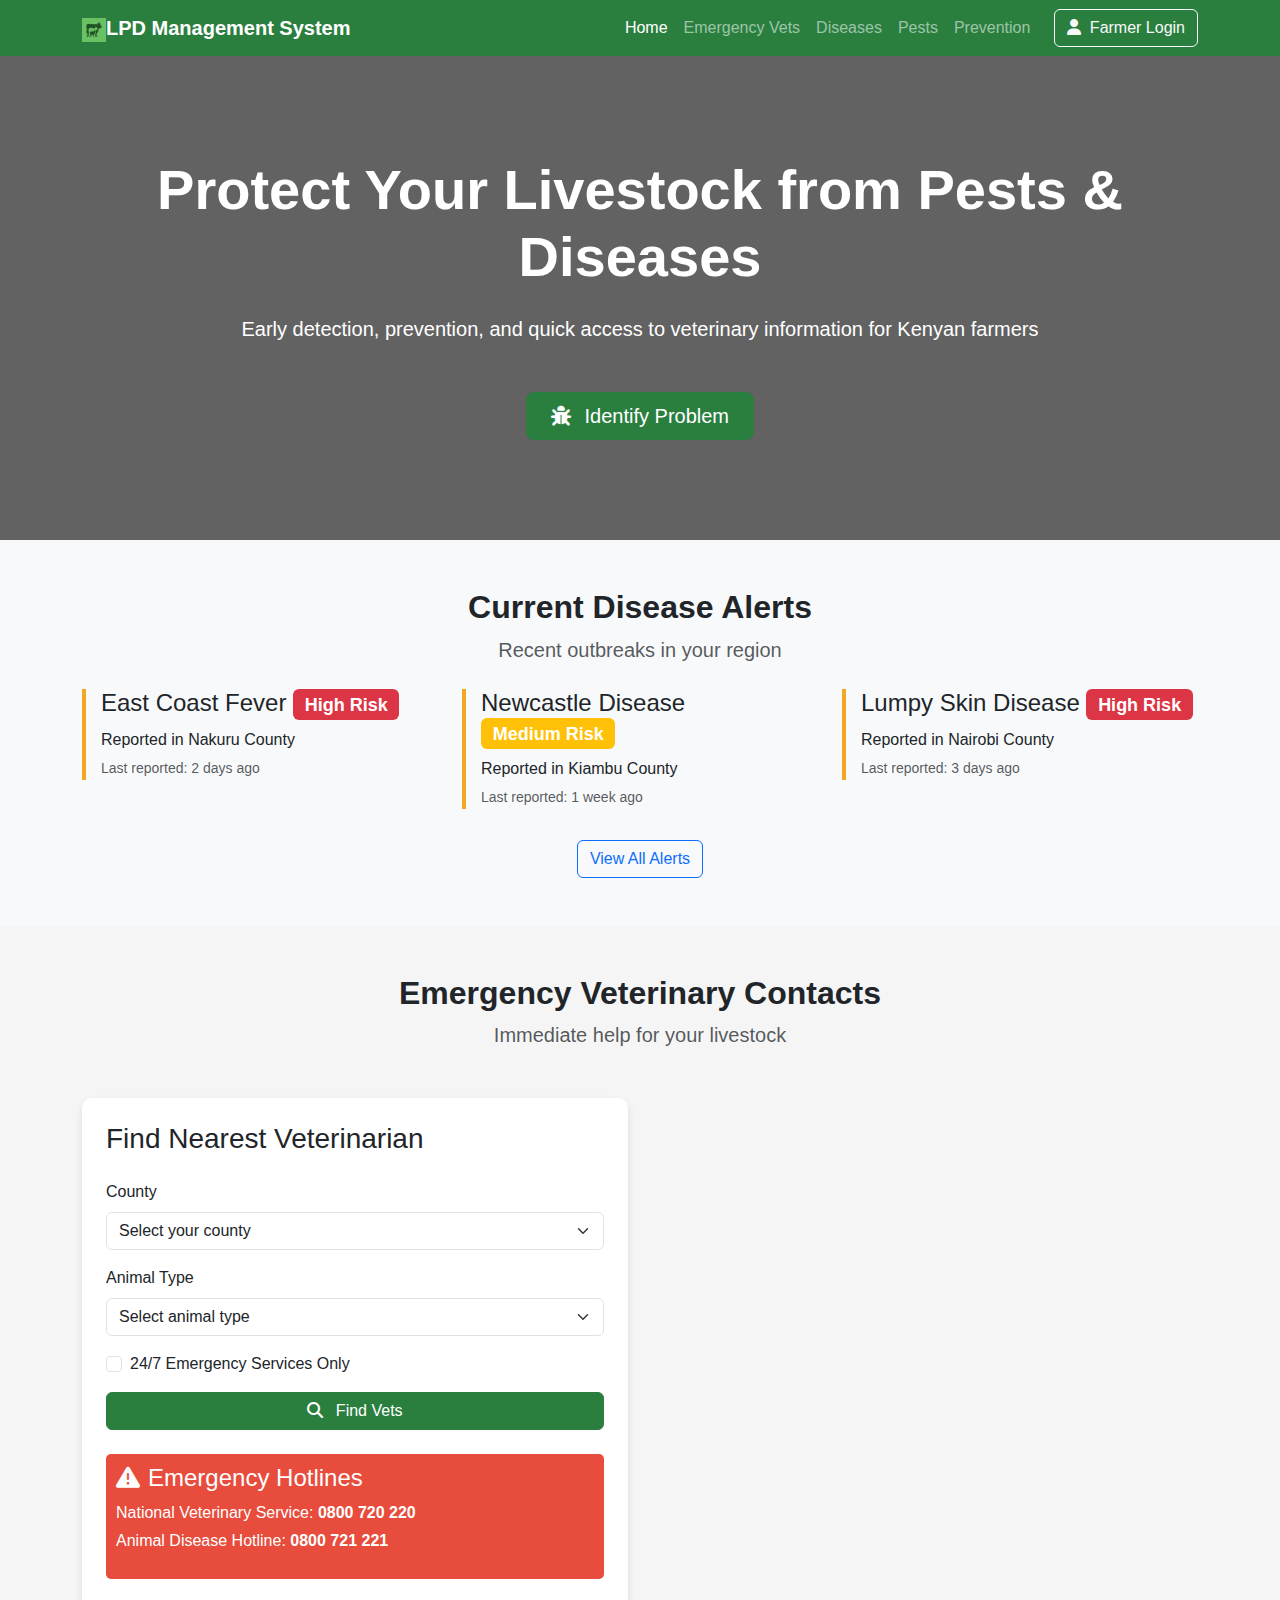
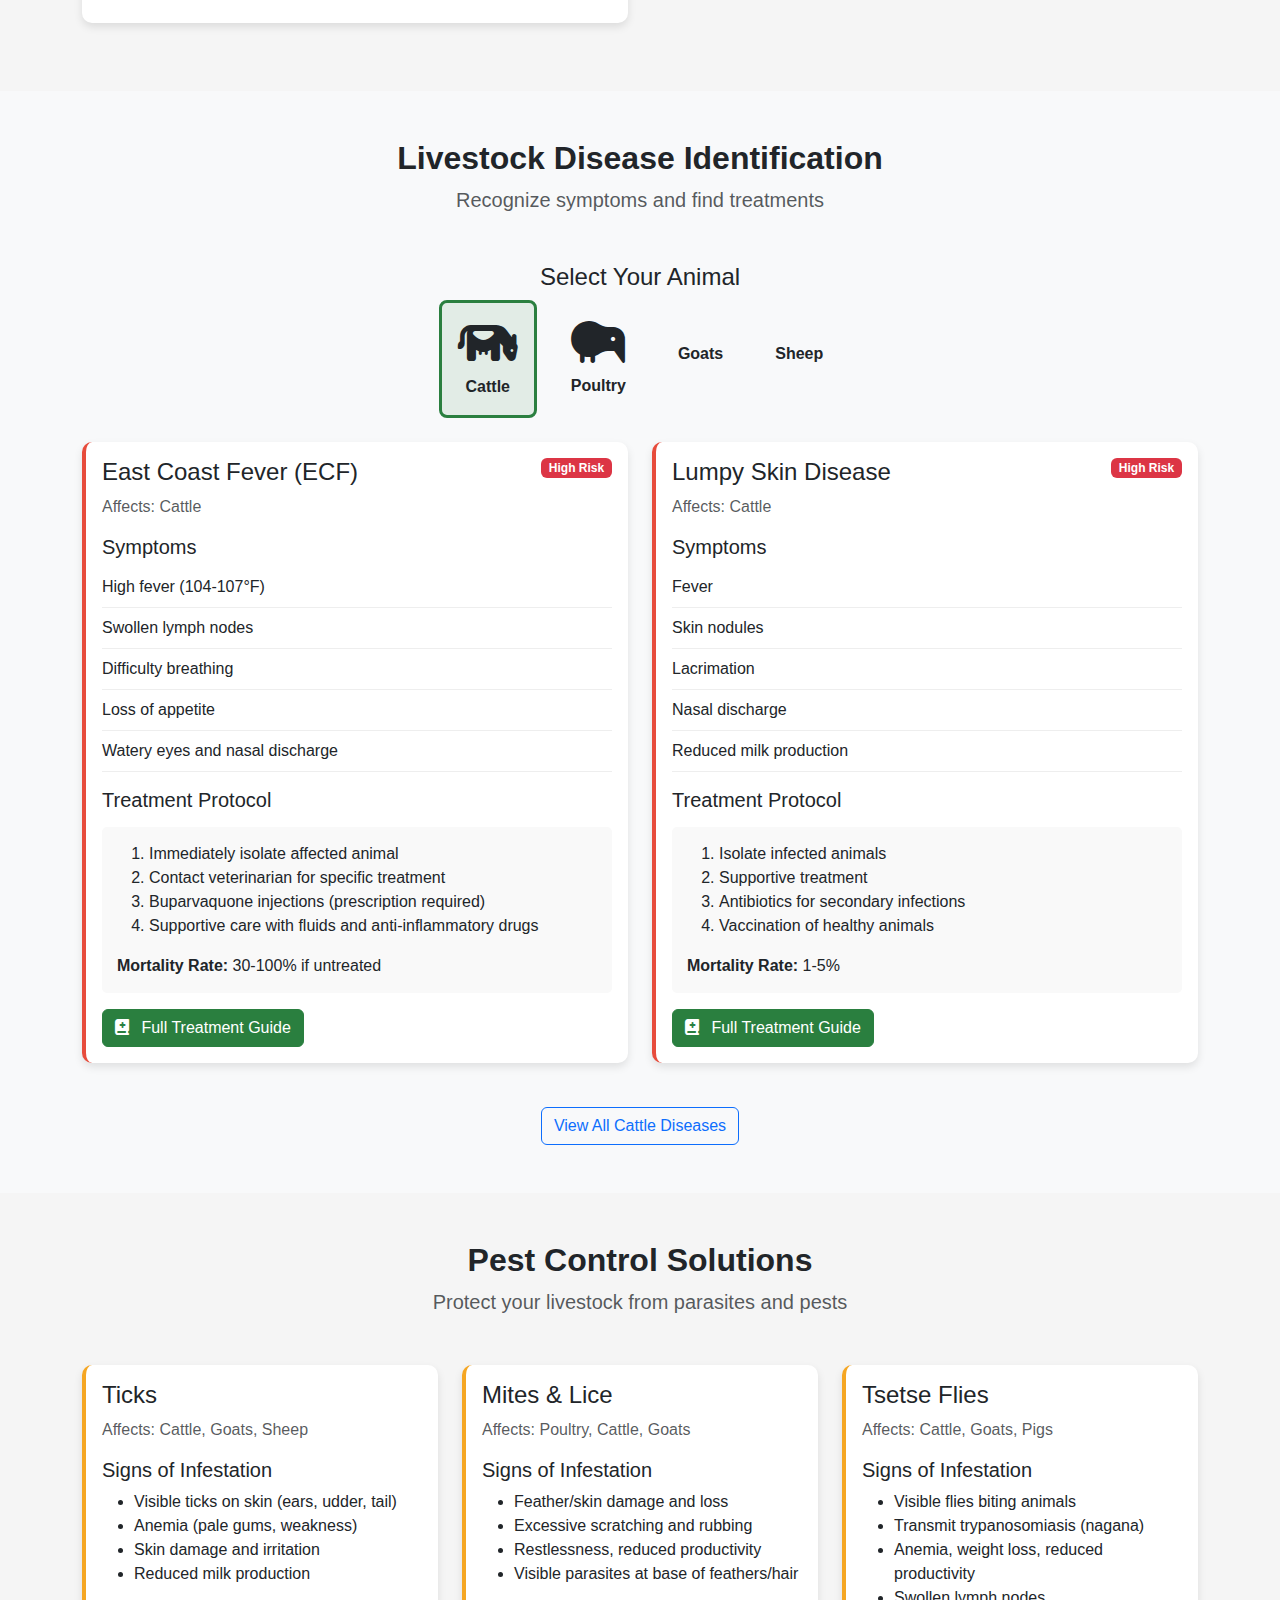
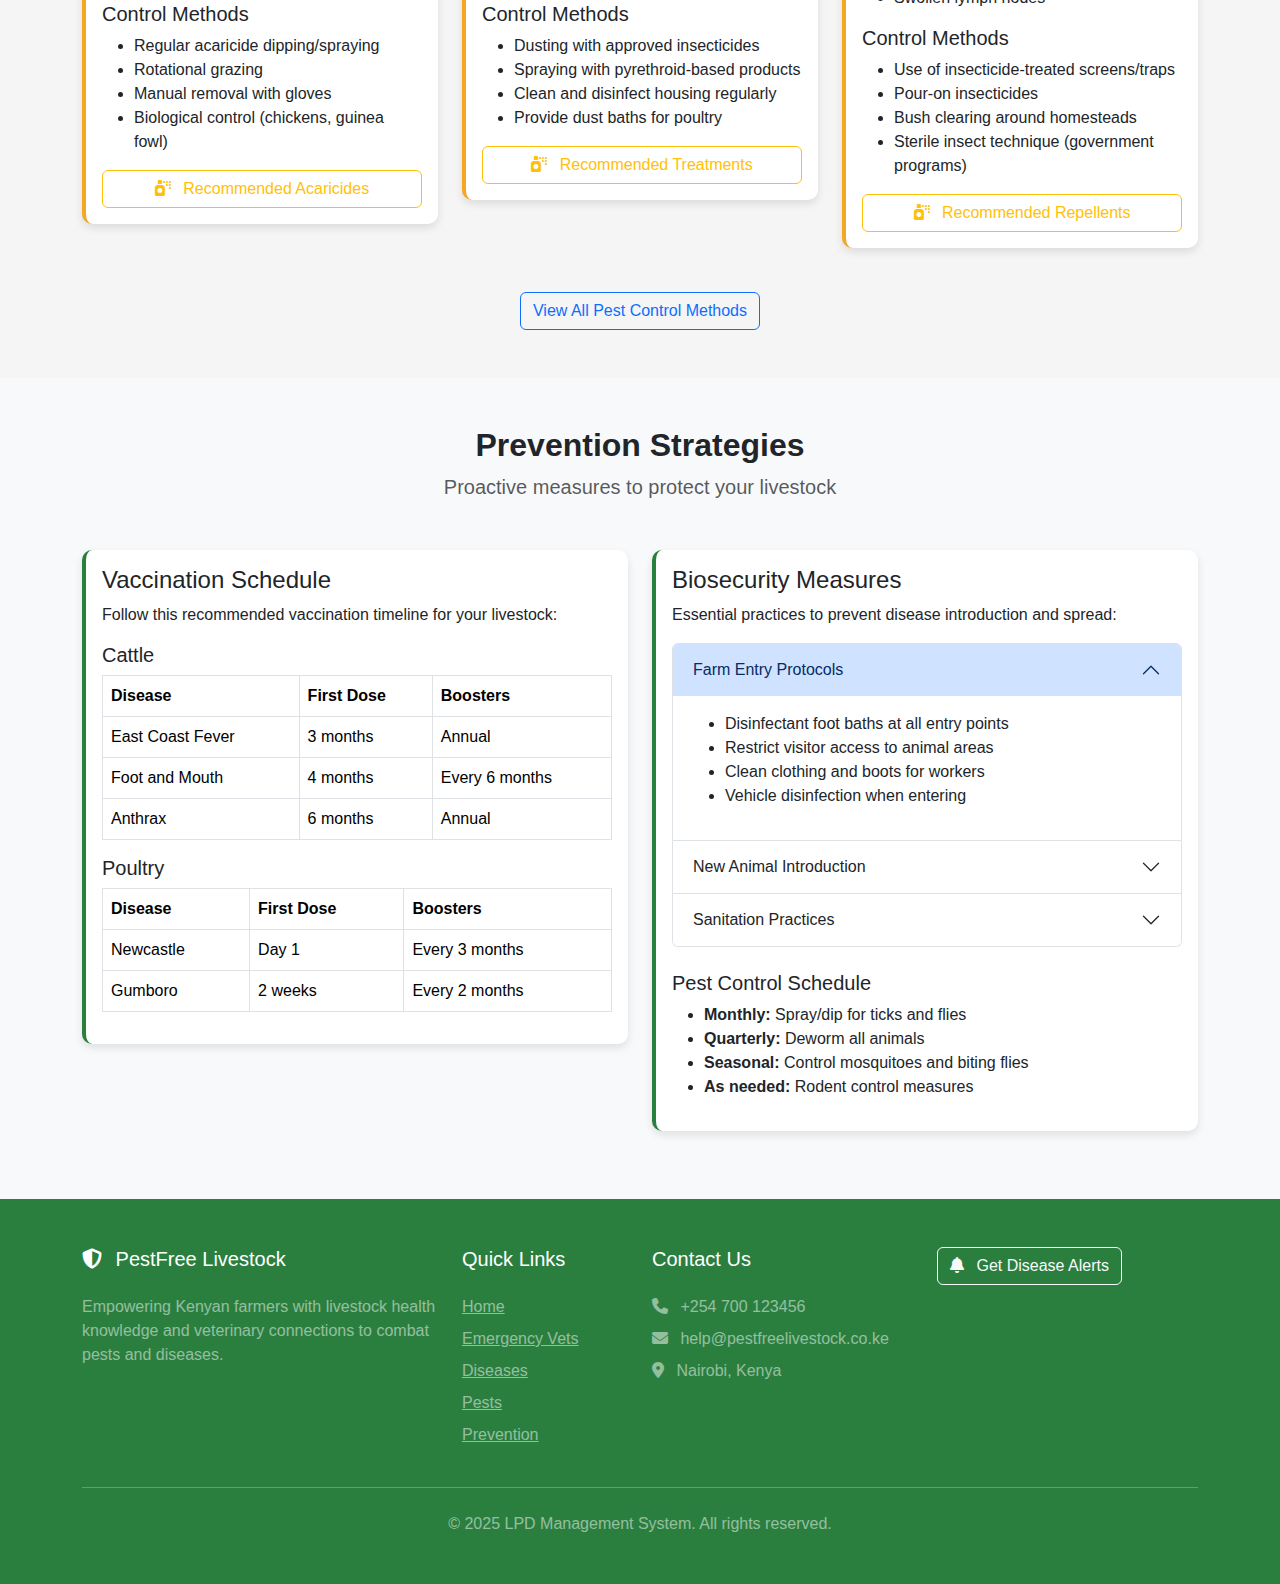
<file: lpd 2.html>
<!DOCTYPE html>
<html lang="en">
<head>
    <meta charset="UTF-8">
    <meta name="viewport" content="width=device-width, initial-scale=1.0">
    <title>PestFree Livestock - Disease & Pest Management for Farmers</title>
    <!-- Bootstrap CSS -->
    <link href="https://cdn.jsdelivr.net/npm/bootstrap@5.3.0/dist/css/bootstrap.min.css" rel="stylesheet">
    <!-- Font Awesome -->
    <link rel="stylesheet" href="https://cdnjs.cloudflare.com/ajax/libs/font-awesome/6.4.0/css/all.min.css">
    <style>
        :root {
            --primary-color: #2a7f3f; /* Farm green */
            --secondary-color: #f8f9fa;
            --accent-color: #f5a623; /* Warning orange */
            --danger-color: #e74c3c; /* Alert red */
        }
        
        body {
            font-family: 'Segoe UI', Tahoma, Geneva, Verdana, sans-serif;
            background-color: #f5f5f5;
        }
        
        .navbar {
            background-color: var(--primary-color);
        }
        
        .navbar-brand {
            font-weight: 700;
        }
        
        .hero-section {
            background: linear-gradient(rgba(0, 0, 0, 0.6), rgba(0, 0, 0, 0.6)), url('https://images.unsplash.com/photo-1500595046743-cd271d694d30?ixlib=rb-1.2.1&auto=format&fit=crop&w=1350&q=80');
            background-size: cover;
            background-position: center;
            color: white;
            padding: 100px 0;
            text-align: center;
        }
        
        .feature-icon {
            font-size: 2.5rem;
            color: var(--primary-color);
            margin-bottom: 1rem;
        }
        
        .card {
            transition: transform 0.3s;
            border: none;
            border-radius: 10px;
            box-shadow: 0 4px 8px rgba(0, 0, 0, 0.1);
            margin-bottom: 20px;
        }
        
        .card:hover {
            transform: translateY(-5px);
        }
        
        .btn-primary {
            background-color: var(--primary-color);
            border-color: var(--primary-color);
        }
        
        .btn-primary:hover {
            background-color: #247a3d;
            border-color: #247a3d;
        }
        
        .btn-warning {
            background-color: var(--accent-color);
            border-color: var(--accent-color);
        }
        
        .animal-selector {
            cursor: pointer;
            transition: all 0.3s;
            border: 2px solid transparent;
        }
        
        .animal-selector:hover {
            transform: scale(1.05);
        }
        
        .animal-selector.active {
            border: 3px solid var(--primary-color);
            background-color: rgba(42, 127, 63, 0.1);
        }
        
        footer {
            background-color: var(--primary-color);
            color: white;
        }
        
        .map-container {
            height: 300px;
            border-radius: 10px;
            overflow: hidden;
        }
        
        #veterinarianMap {
            height: 100%;
            width: 100%;
        }
        
        .disease-card {
            border-left: 4px solid var(--danger-color);
        }
        
        .prevention-card {
            border-left: 4px solid var(--primary-color);
        }
        
        .pest-card {
            border-left: 4px solid var(--accent-color);
        }
        
        .emergency-banner {
            background-color: var(--danger-color);
            color: white;
            padding: 10px;
            border-radius: 5px;
            margin-bottom: 20px;
        }
        
        .symptom-item {
            padding: 8px 0;
            border-bottom: 1px solid #eee;
        }
        
        .treatment-protocol {
            background-color: #f9f9f9;
            padding: 15px;
            border-radius: 5px;
            margin-top: 15px;
        }
        
        .risk-high {
            color: var(--danger-color);
            font-weight: bold;
        }
        
        .risk-medium {
            color: var(--accent-color);
            font-weight: bold;
        }
        
        .risk-low {
            color: var(--primary-color);
            font-weight: bold;
        }
        
        .alert-item {
            border-left: 4px solid var(--accent-color);
            padding-left: 15px;
            margin-bottom: 15px;
        }
    </style>
</head>
<body>
    <!-- Navigation -->
    <nav class="navbar navbar-expand-lg navbar-dark sticky-top">
        <div class="container">
            <a class="navbar-brand" href="#">
                <img src="logo.png" alt="API Icon" width="24" height="24" >LPD Management System
            </a>
            <button class="navbar-toggler" type="button" data-bs-toggle="collapse" data-bs-target="#navbarNav">
                <span class="navbar-toggler-icon"></span>
            </button>
            <div class="collapse navbar-collapse" id="navbarNav">
                <ul class="navbar-nav ms-auto">
                    <li class="nav-item">
                        <a class="nav-link active" href="#">Home</a>
                    </li>
                    <li class="nav-item">
                        <a class="nav-link" href="#vets">Emergency Vets</a>
                    </li>
                    <li class="nav-item">
                        <a class="nav-link" href="#diseases">Diseases</a>
                    </li>
                    <li class="nav-item">
                        <a class="nav-link" href="#pests">Pests</a>
                    </li>
                    <li class="nav-item">
                        <a class="nav-link" href="#prevention">Prevention</a>
                    </li>
                </ul>
                <button class="btn btn-outline-light ms-lg-3" data-bs-toggle="modal" data-bs-target="#loginModal">
                    <i class="fas fa-user me-1"></i> Farmer Login
                </button>
            </div>
        </div>
    </nav>

    <!-- Hero Section -->
    <section class="hero-section">
        <div class="container">
            <h1 class="display-4 fw-bold mb-4">Protect Your Livestock from Pests & Diseases</h1>
            <p class="lead mb-5">Early detection, prevention, and quick access to veterinary information for Kenyan farmers</p>
            <div class="d-flex justify-content-center gap-3">
                <a href="#diseases" class="btn btn-primary btn-lg px-4">
                    <i class="fas fa-bug me-2"></i> Identify Problem
                </a>
          
            </div>
        </div>
    </section>

    <!-- Disease Alerts Section -->
    <section class="py-5 bg-light">
        <div class="container">
            <div class="text-center mb-4">
                <h2 class="fw-bold">Current Disease Alerts</h2>
                <p class="lead text-muted">Recent outbreaks in your region</p>
            </div>
            <div class="row g-4">
                <div class="col-md-4">
                    <div class="alert-item">
                        <h4>East Coast Fever <span class="badge bg-danger">High Risk</span></h4>
                        <p class="mb-1">Reported in Nakuru County</p>
                        <small class="text-muted">Last reported: 2 days ago</small>
                    </div>
                </div>
                <div class="col-md-4">
                    <div class="alert-item">
                        <h4>Newcastle Disease <span class="badge bg-warning">Medium Risk</span></h4>
                        <p class="mb-1">Reported in Kiambu County</p>
                        <small class="text-muted">Last reported: 1 week ago</small>
                    </div>
                </div>
                <div class="col-md-4">
                    <div class="alert-item">
                        <h4>Lumpy Skin Disease <span class="badge bg-danger">High Risk</span></h4>
                        <p class="mb-1">Reported in Nairobi County</p>
                        <small class="text-muted">Last reported: 3 days ago</small>
                    </div>
                </div>
            </div>
            <div class="text-center mt-3">
                <a href="#" class="btn btn-outline-primary">View All Alerts</a>
            </div>
        </div>
    </section>

    <!-- Find Veterinarian Section -->
    <section id="vets" class="py-5">
        <div class="container">
            <div class="text-center mb-5">
                <h2 class="fw-bold">Emergency Veterinary Contacts</h2>
                <p class="lead text-muted">Immediate help for your livestock</p>
            </div>
            <div class="row g-4">
                <div class="col-lg-6">
                    <div class="card p-4">
                        <h3 class="mb-4">Find Nearest Veterinarian</h3>
                        <form id="vetSearchForm">
                            <div class="mb-3">
                                <label for="county" class="form-label">County</label>
                                <select class="form-select" id="county" required>
                                    <option value="" selected disabled>Select your county</option>
                                    <option value="nairobi">Nairobi</option>
                                    <option value="kiambu">Kiambu</option>
                                    <option value="nakuru">Nakuru</option>
                                    <option value="kisumu">Kisumu</option>
                                    <option value="mombasa">Mombasa</option>
                                    <option value="meru">Meru</option>
                                    <option value="kakamega">Kakamega</option>
                                </select>
                            </div>
                            <div class="mb-3">
                                <label for="animalType" class="form-label">Animal Type</label>
                                <select class="form-select" id="animalType" required>
                                    <option value="" selected disabled>Select animal type</option>
                                    <option value="cattle">Cattle</option>
                                    <option value="poultry">Poultry</option>
                                    <option value="goats">Goats</option>
                                    <option value="sheep">Sheep</option>
                                    <option value="pigs">Pigs</option>
                                </select>
                            </div>
                            <div class="mb-3 form-check">
                                <input type="checkbox" class="form-check-input" id="emergencyOnly">
                                <label class="form-check-label" for="emergencyOnly">24/7 Emergency Services Only</label>
                            </div>
                            <button type="submit" class="btn btn-primary w-100">
                                <i class="fas fa-search me-2"></i> Find Vets
                            </button>
                        </form>
                        
                        <div class="emergency-banner mt-4">
                            <h4><i class="fas fa-exclamation-triangle me-2"></i>Emergency Hotlines</h4>
                            <p class="mb-1">National Veterinary Service: <strong>0800 720 220</strong></p>
                            <p>Animal Disease Hotline: <strong>0800 721 221</strong></p>
                        </div>
                    </div>
                </div>
               
                </div>
            </div>
    </section>

    <!-- Disease Identification Section -->
    <section id="diseases" class="py-5 bg-light">
        <div class="container">
            <div class="text-center mb-5">
                <h2 class="fw-bold">Livestock Disease Identification</h2>
                <p class="lead text-muted">Recognize symptoms and find treatments</p>
            </div>
            
            <div class="text-center mb-4">
                <h4>Select Your Animal</h4>
                <div class="d-flex flex-wrap justify-content-center gap-3">
                    <div class="animal-selector p-3 rounded-3 text-center" data-animal="cattle">
                        <i class="fas fa-cow fa-3x mb-2"></i>
                        <p class="mb-0 fw-bold">Cattle</p>
                    </div>
                    <div class="animal-selector p-3 rounded-3 text-center" data-animal="poultry">
                        <i class="fas fa-kiwi-bird fa-3x mb-2"></i>
                        <p class="mb-0 fw-bold">Poultry</p>
                    </div>
                    <div class="animal-selector p-3 rounded-3 text-center" data-animal="goats">
                        <i class="fas fa-goat fa-3x mb-2"></i>
                        <p class="mb-0 fw-bold">Goats</p>
                    </div>
                    <div class="animal-selector p-3 rounded-3 text-center" data-animal="sheep">
                        <i class="fas fa-sheep fa-3x mb-2"></i>
                        <p class="mb-0 fw-bold">Sheep</p>
                    </div>
                </div>
            </div>
            
            <div class="row g-4">
                <div class="col-md-6">
                    <div class="card disease-card">
                        <div class="card-body">
                            <div class="d-flex justify-content-between align-items-start">
                                <h4>East Coast Fever (ECF)</h4>
                                <span class="badge bg-danger">High Risk</span>
                            </div>
                            <p class="text-muted">Affects: Cattle</p>
                            
                            <h5 class="mt-3">Symptoms</h5>
                            <div class="symptom-list">
                                <div class="symptom-item">High fever (104-107°F)</div>
                                <div class="symptom-item">Swollen lymph nodes</div>
                                <div class="symptom-item">Difficulty breathing</div>
                                <div class="symptom-item">Loss of appetite</div>
                                <div class="symptom-item">Watery eyes and nasal discharge</div>
                            </div>
                            
                            <h5 class="mt-3">Treatment Protocol</h5>
                            <div class="treatment-protocol">
                                <ol>
                                    <li>Immediately isolate affected animal</li>
                                    <li>Contact veterinarian for specific treatment</li>
                                    <li>Buparvaquone injections (prescription required)</li>
                                    <li>Supportive care with fluids and anti-inflammatory drugs</li>
                                </ol>
                                <p class="mb-0"><strong>Mortality Rate:</strong> 30-100% if untreated</p>
                            </div>
                            
                            <button class="btn btn-primary mt-3">
                                <i class="fas fa-book-medical me-2"></i> Full Treatment Guide
                            </button>
                        </div>
                    </div>
                </div>
                
                <div class="col-md-6">
                    <div class="card disease-card">
                        <div class="card-body">
                            <div class="d-flex justify-content-between align-items-start">
                                <h4>Newcastle Disease</h4>
                                <span class="badge bg-warning">Medium Risk</span>
                            </div>
                            <p class="text-muted">Affects: Poultry</p>
                            
                            <h5 class="mt-3">Symptoms</h5>
                            <div class="symptom-list">
                                <div class="symptom-item">Sneezing, coughing, nasal discharge</div>
                                <div class="symptom-item">Greenish, watery diarrhea</div>
                                <div class="symptom-item">Depression, loss of appetite</div>
                                <div class="symptom-item">Nervous signs (tremors, paralysis)</div>
                                <div class="symptom-item">Sudden death in severe cases</div>
                            </div>
                            
                            <h5 class="mt-3">Treatment Protocol</h5>
                            <div class="treatment-protocol">
                                <ol>
                                    <li>No specific treatment for virus</li>
                                    <li>Isolate and humanely cull infected birds</li>
                                    <li>Vaccinate healthy birds (I2 or Lasota vaccine)</li>
                                    <li>Disinfect housing and equipment thoroughly</li>
                                </ol>
                                <p class="mb-0"><strong>Mortality Rate:</strong> Up to 100% in unvaccinated flocks</p>
                            </div>
                            
                            <button class="btn btn-primary mt-3">
                                <i class="fas fa-book-medical me-2"></i> Full Treatment Guide
                            </button>
                        </div>
                    </div>
                </div>
            </div>
            
            <div class="text-center mt-4">
                <a href="#" class="btn btn-outline-primary">View All Cattle Diseases</a>
            </div>
        </div>
    </section>

    <!-- Pest Management Section -->
    <section id="pests" class="py-5">
        <div class="container">
            <div class="text-center mb-5">
                <h2 class="fw-bold">Pest Control Solutions</h2>
                <p class="lead text-muted">Protect your livestock from parasites and pests</p>
            </div>
            
            <div class="row g-4">
                <div class="col-md-4">
                    <div class="card pest-card">
                        <div class="card-body">
                            <h4>Ticks</h4>
                            <p class="text-muted">Affects: Cattle, Goats, Sheep</p>
                            
                            <h5 class="mt-3">Signs of Infestation</h5>
                            <ul>
                                <li>Visible ticks on skin (ears, udder, tail)</li>
                                <li>Anemia (pale gums, weakness)</li>
                                <li>Skin damage and irritation</li>
                                <li>Reduced milk production</li>
                            </ul>
                            
                            <h5 class="mt-3">Control Methods</h5>
                            <ul>
                                <li>Regular acaricide dipping/spraying</li>
                                <li>Rotational grazing</li>
                                <li>Manual removal with gloves</li>
                                <li>Biological control (chickens, guinea fowl)</li>
                            </ul>
                            
                            <div class="d-grid mt-3">
                                <button class="btn btn-outline-warning">
                                    <i class="fas fa-spray-can me-2"></i> Recommended Acaricides
                                </button>
                            </div>
                        </div>
                    </div>
                </div>
                
                <div class="col-md-4">
                    <div class="card pest-card">
                        <div class="card-body">
                            <h4>Mites & Lice</h4>
                            <p class="text-muted">Affects: Poultry, Cattle, Goats</p>
                            
                            <h5 class="mt-3">Signs of Infestation</h5>
                            <ul>
                                <li>Feather/skin damage and loss</li>
                                <li>Excessive scratching and rubbing</li>
                                <li>Restlessness, reduced productivity</li>
                                <li>Visible parasites at base of feathers/hair</li>
                            </ul>
                            
                            <h5 class="mt-3">Control Methods</h5>
                            <ul>
                                <li>Dusting with approved insecticides</li>
                                <li>Spraying with pyrethroid-based products</li>
                                <li>Clean and disinfect housing regularly</li>
                                <li>Provide dust baths for poultry</li>
                            </ul>
                            
                            <div class="d-grid mt-3">
                                <button class="btn btn-outline-warning">
                                    <i class="fas fa-spray-can me-2"></i> Recommended Treatments
                                </button>
                            </div>
                        </div>
                    </div>
                </div>
                
                <div class="col-md-4">
                    <div class="card pest-card">
                        <div class="card-body">
                            <h4>Tsetse Flies</h4>
                            <p class="text-muted">Affects: Cattle, Goats, Pigs</p>
                            
                            <h5 class="mt-3">Signs of Infestation</h5>
                            <ul>
                                <li>Visible flies biting animals</li>
                                <li>Transmit trypanosomiasis (nagana)</li>
                                <li>Anemia, weight loss, reduced productivity</li>
                                <li>Swollen lymph nodes</li>
                            </ul>
                            
                            <h5 class="mt-3">Control Methods</h5>
                            <ul>
                                <li>Use of insecticide-treated screens/traps</li>
                                <li>Pour-on insecticides</li>
                                <li>Bush clearing around homesteads</li>
                                <li>Sterile insect technique (government programs)</li>
                            </ul>
                            
                            <div class="d-grid mt-3">
                                <button class="btn btn-outline-warning">
                                    <i class="fas fa-spray-can me-2"></i> Recommended Repellents
                                </button>
                            </div>
                        </div>
                    </div>
                </div>
            </div>
            
            <div class="text-center mt-4">
                <a href="#" class="btn btn-outline-primary">View All Pest Control Methods</a>
            </div>
        </div>
    </section>

    <!-- Prevention Section -->
    <section id="prevention" class="py-5 bg-light">
        <div class="container">
            <div class="text-center mb-5">
                <h2 class="fw-bold">Prevention Strategies</h2>
                <p class="lead text-muted">Proactive measures to protect your livestock</p>
            </div>
            
            <div class="row g-4">
                <div class="col-md-6">
                    <div class="card prevention-card">
                        <div class="card-body">
                            <h4>Vaccination Schedule</h4>
                            <p>Follow this recommended vaccination timeline for your livestock:</p>
                            
                            <h5 class="mt-3">Cattle</h5>
                            <table class="table table-bordered">
                                <thead>
                                    <tr>
                                        <th>Disease</th>
                                        <th>First Dose</th>
                                        <th>Boosters</th>
                                    </tr>
                                </thead>
                                <tbody>
                                    <tr>
                                        <td>East Coast Fever</td>
                                        <td>3 months</td>
                                        <td>Annual</td>
                                    </tr>
                                    <tr>
                                        <td>Foot and Mouth</td>
                                        <td>4 months</td>
                                        <td>Every 6 months</td>
                                    </tr>
                                    <tr>
                                        <td>Anthrax</td>
                                        <td>6 months</td>
                                        <td>Annual</td>
                                    </tr>
                                </tbody>
                            </table>
                            
                            <h5 class="mt-3">Poultry</h5>
                            <table class="table table-bordered">
                                <thead>
                                    <tr>
                                        <th>Disease</th>
                                        <th>First Dose</th>
                                        <th>Boosters</th>
                                    </tr>
                                </thead>
                                <tbody>
                                    <tr>
                                        <td>Newcastle</td>
                                        <td>Day 1</td>
                                        <td>Every 3 months</td>
                                    </tr>
                                    <tr>
                                        <td>Gumboro</td>
                                        <td>2 weeks</td>
                                        <td>Every 2 months</td>
                                    </tr>
                                </tbody>
                            </table>
                        </div>
                    </div>
                </div>
                
                <div class="col-md-6">
                    <div class="card prevention-card">
                        <div class="card-body">
                            <h4>Biosecurity Measures</h4>
                            <p>Essential practices to prevent disease introduction and spread:</p>
                            
                            <div class="accordion mt-3" id="biosecurityAccordion">
                                <div class="accordion-item">
                                    <h2 class="accordion-header">
                                        <button class="accordion-button" type="button" data-bs-toggle="collapse" data-bs-target="#collapseOne">
                                            Farm Entry Protocols
                                        </button>
                                    </h2>
                                    <div id="collapseOne" class="accordion-collapse collapse show" data-bs-parent="#biosecurityAccordion">
                                        <div class="accordion-body">
                                            <ul>
                                                <li>Disinfectant foot baths at all entry points</li>
                                                <li>Restrict visitor access to animal areas</li>
                                                <li>Clean clothing and boots for workers</li>
                                                <li>Vehicle disinfection when entering</li>
                                            </ul>
                                        </div>
                                    </div>
                                </div>
                                <div class="accordion-item">
                                    <h2 class="accordion-header">
                                        <button class="accordion-button collapsed" type="button" data-bs-toggle="collapse" data-bs-target="#collapseTwo">
                                            New Animal Introduction
                                        </button>
                                    </h2>
                                    <div id="collapseTwo" class="accordion-collapse collapse" data-bs-parent="#biosecurityAccordion">
                                        <div class="accordion-body">
                                            <ul>
                                                <li>Quarantine new animals for 30 days</li>
                                                <li>Test for major diseases before introduction</li>
                                                <li>Vaccinate before mixing with herd/flock</li>
                                                <li>Observe for signs of illness</li>
                                            </ul>
                                        </div>
                                    </div>
                                </div>
                                <div class="accordion-item">
                                    <h2 class="accordion-header">
                                        <button class="accordion-button collapsed" type="button" data-bs-toggle="collapse" data-bs-target="#collapseThree">
                                            Sanitation Practices
                                        </button>
                                    </h2>
                                    <div id="collapseThree" class="accordion-collapse collapse" data-bs-parent="#biosecurityAccordion">
                                        <div class="accordion-body">
                                            <ul>
                                                <li>Daily removal of manure and soiled bedding</li>
                                                <li>Weekly disinfection of housing</li>
                                                <li>Proper disposal of dead animals</li>
                                                <li>Clean feeders and waterers daily</li>
                                            </ul>
                                        </div>
                                    </div>
                                </div>
                            </div>
                            
                            <h5 class="mt-4">Pest Control Schedule</h5>
                            <ul>
                                <li><strong>Monthly:</strong> Spray/dip for ticks and flies</li>
                                <li><strong>Quarterly:</strong> Deworm all animals</li>
                                <li><strong>Seasonal:</strong> Control mosquitoes and biting flies</li>
                                <li><strong>As needed:</strong> Rodent control measures</li>
                            </ul>
                        </div>
                    </div>
                </div>
            </div>
        </div>
    </section>

 <!--   <!-- Success Stories Section ->
    <section class="py-5">
        <div class="container">
            <div class="text-center mb-5">
                <h2 class="fw-bold">Farmer Success Stories</h2>
                <p class="lead text-muted">How PestFree helped improve their livestock health</p>
            </div>
            
            <div class="row g-4">
                <div class="col-md-4">
                    <div class="card h-100">
                        <div class="card-body text-center">
                            <img src="https://randomuser.me/api/portraits/women/65.jpg" class="rounded-circle mb-3" width="100" alt="Farmer">
                            <h4>Mary Wanjiku</h4>
                            <p class="text-muted">Dairy Farmer, Kiambu</p>
                            <p>"After using the vaccination reminders and connecting with a vet through PestFree, my milk production increased by 30% with fewer sick cows."</p>
                        </div>
                    </div>
                </div>
                
                <div class="col-md-4">
                    <div class="card h-100">
                        <div class="card-body text-center">
                            <img src="https://randomuser.me/api/portraits/men/32.jpg" class="rounded-circle mb-3" width="100" alt="Farmer">
                            <h4>James Mwangi</h4>
                            <p class="text-muted">Poultry Farmer, Nakuru</p>
                            <p>"The early alert about Newcastle disease in our area saved my entire flock. I was able to vaccinate in time thanks to PestFree."</p>
                        </div>
                    </div>
                </div>
                
                <div class="col-md-4">
                    <div class="card h-100">
                        <div class="card-body text-center">
                            <img src="https://randomuser.me/api/portraits/women/45.jpg" class="rounded-circle mb-3" width="100" alt="Farmer">
                            <h4>Grace Atieno</h4>
                            <p class="text-muted">Goat Farmer, Kisumu</p>
                            <p>"The tick control methods recommended here reduced infestations by 90%. My goats are healthier and fetch better market prices now."</p>
                        </div>
                    </div>
                </div>
            </div>
        </div>
    </section>      -->

    <!-- Footer -->
    <footer class="py-5">
        <div class="container">
            <div class="row">
                <div class="col-lg-4 mb-4 mb-lg-0">
                    <h5 class="text-white mb-4">
                        <i class="fas fa-shield-alt me-2"></i> PestFree Livestock
                    </h5>
                    <p class="text-white-50">Empowering Kenyan farmers with livestock health knowledge and veterinary connections to combat pests and diseases.</p>
                </div>
                <div class="col-lg-2 col-md-6 mb-4 mb-md-0">
                    <h5 class="text-white mb-4">Quick Links</h5>
                    <ul class="list-unstyled">
                        <li class="mb-2"><a href="#" class="text-white-50">Home</a></li>
                        <li class="mb-2"><a href="#vets" class="text-white-50">Emergency Vets</a></li>
                        <li class="mb-2"><a href="#diseases" class="text-white-50">Diseases</a></li>
                        <li class="mb-2"><a href="#pests" class="text-white-50">Pests</a></li>
                        <li class="mb-2"><a href="#prevention" class="text-white-50">Prevention</a></li>
                    </ul>
                </div>
                <div class="col-lg-3 col-md-6 mb-4 mb-md-0">
                    <h5 class="text-white mb-4">Contact Us</h5>
                    <ul class="list-unstyled text-white-50">
                        <li class="mb-2"><i class="fas fa-phone me-2"></i> +254 700 123456</li>
                        <li class="mb-2"><i class="fas fa-envelope me-2"></i> help@pestfreelivestock.co.ke</li>
                        <li class="mb-2"><i class="fas fa-map-marker-alt me-2"></i> Nairobi, Kenya</li>
                    </ul>
                </div>
                <div class="col-lg-3 col-md-6">
                  <!--  <h5 class="text-white mb-4">Follow Us</h5>
                    <div class="d-flex gap-3 mb-4">
                        <a href="#" class="text-white"><i class="fab fa-facebook-f fa-lg"></i></a>
                        <a href="#" class="text-white"><i class="fab fa-twitter fa-lg"></i></a>
                        <a href="#" class="text-white"><i class="fab fa-instagram fa-lg"></i></a>
                        <a href="#" class="text-white"><i class="fab fa-whatsapp fa-lg"></i></a> 
                    </div>   -->
                    <button class="btn btn-outline-light" data-bs-toggle="modal" data-bs-target="#subscribeModal">
                        <i class="fas fa-bell me-2"></i> Get Disease Alerts
                    </button>
                </div>
            </div>
            <hr class="my-4 bg-white-50">
            <div class="text-center text-white-50">
                <p class="mb-0">&copy; 2025 LPD Management System. All rights reserved.</p>
            </div>
        </div>
    </footer>

    <!-- Login Modal -->
    <div class="modal fade" id="loginModal" tabindex="-1" aria-labelledby="loginModalLabel" aria-hidden="true">
        <div class="modal-dialog">
            <div class="modal-content">
                <div class="modal-header">
                    <h5 class="modal-title" id="loginModalLabel">Farmer Login</h5>
                    <button type="button" class="btn-close" data-bs-dismiss="modal" aria-label="Close"></button>
                </div>
                <div class="modal-body">
                    <form>
                        <div class="mb-3">
                            <label for="loginPhone" class="form-label">Phone Number</label>
                            <input type="tel" class="form-control" id="loginPhone" placeholder="e.g. 0712345678">
                        </div>
                        <div class="mb-3">
                            <label for="loginPassword" class="form-label">Password</label>
                            <input type="password" class="form-control" id="loginPassword">
                        </div>
                        <div class="mb-3 form-check">
                            <input type="checkbox" class="form-check-input" id="rememberMe">
                            <label class="form-check-label" for="rememberMe">Remember me</label>
                        </div>
                        <button type="submit" class="btn btn-primary w-100">Login</button>
                    </form>
                    <div class="text-center mt-3">
                        <p class="mb-1">Don't have an account? <a href="#" data-bs-toggle="modal" data-bs-target="#registerModal">Register</a></p>
                        <p><a href="#">Forgot password?</a></p>
                    </div>
                </div>
            </div>
        </div>
    </div>

    <!-- Register Modal -->
    <div class="modal fade" id="registerModal" tabindex="-1" aria-labelledby="registerModalLabel" aria-hidden="true">
        <div class="modal-dialog">
            <div class="modal-content">
                <div class="modal-header">
                    <h5 class="modal-title" id="registerModalLabel">Farmer Registration</h5>
                    <button type="button" class="btn-close" data-bs-dismiss="modal" aria-label="Close"></button>
                </div>
                <div class="modal-body">
                    <form>
                        <div class="mb-3">
                            <label for="regName" class="form-label">Full Name</label>
                            <input type="text" class="form-control" id="regName">
                        </div>
                        <div class="mb-3">
                            <label for="regPhone" class="form-label">Phone Number</label>
                            <input type="tel" class="form-control" id="regPhone" placeholder="e.g. 0712345678">
                        </div>
                        <div class="mb-3">
                            <label for="regCounty" class="form-label">County</label>
                            <select class="form-select" id="regCounty">
                                <option selected disabled>Select your county</option>
                                <option>Nairobi</option>
                                <option>Kiambu</option>
                                <option>Nakuru</option>
                                <option>Other</option>
                            </select>
                        </div>
                        <div class="mb-3">
                            <label class="form-label">Livestock Types</label>
                            <div class="form-check">
                                <input class="form-check-input" type="checkbox" id="regCattle">
                                <label class="form-check-label" for="regCattle">Cattle</label>
                            </div>
                            <div class="form-check">
                                <input class="form-check-input" type="checkbox" id="regPoultry">
                                <label class="form-check-label" for="regPoultry">Poultry</label>
                            </div>
                            <div class="form-check">
                                <input class="form-check-input" type="checkbox" id="regGoats">
                                <label class="form-check-label" for="regGoats">Goats/Sheep</label>
                            </div>
                            <div class="form-check">
                                <input class="form-check-input" type="checkbox" id="regPigs">
                                <label class="form-check-label" for="regPigs">Pigs</label>
                            </div>
                        </div>
                        <div class="mb-3">
                            <label for="regPassword" class="form-label">Password</label>
                            <input type="password" class="form-control" id="regPassword">
                        </div>
                        <div class="mb-3">
                            <label for="regConfirmPassword" class="form-label">Confirm Password</label>
                            <input type="password" class="form-control" id="regConfirmPassword">
                        </div>
                        <button type="submit" class="btn btn-primary w-100">Register</button>
                    </form>
                    <div class="text-center mt-3">
                        <p>Already have an account? <a href="#" data-bs-toggle="modal" data-bs-target="#loginModal">Login</a></p>
                    </div>
                </div>
            </div>
        </div>
    </div>

    <!-- Subscribe Modal -->
    <div class="modal fade" id="subscribeModal" tabindex="-1" aria-labelledby="subscribeModalLabel" aria-hidden="true">
        <div class="modal-dialog">
            <div class="modal-content">
                <div class="modal-header">
                    <h5 class="modal-title" id="subscribeModalLabel">Subscribe to Alerts</h5>
                    <button type="button" class="btn-close" data-bs-dismiss="modal" aria-label="Close"></button>
                </div>
                <div class="modal-body">
                    <p>Get disease outbreak alerts, prevention tips, and veterinary service updates delivered to your phone.</p>
                    <form>
                        <div class="mb-3">
                            <label for="subName" class="form-label">Name</label>
                            <input type="text" class="form-control" id="subName">
                        </div>
                        <div class="mb-3">
                            <label for="subPhone" class="form-label">Phone Number</label>
                            <input type="tel" class="form-control" id="subPhone" placeholder="e.g. 0712345678">
                        </div>
                        <div class="mb-3">
                            <label for="subCounty" class="form-label">County</label>
                            <select class="form-select" id="subCounty">
                                <option selected disabled>Select your county</option>
                                <option>Nairobi</option>
                                <option>Kiambu</option>
                                <option>Nakuru</option>
                                <option>Other</option>
                            </select>
                        </div>
                        <div class="mb-3">
                            <label class="form-label">Alert Preferences</label>
                            <div class="form-check">
                                <input class="form-check-input" type="checkbox" id="subDiseaseAlerts" checked>
                                <label class="form-check-label" for="subDiseaseAlerts">Disease Outbreaks</label>
                            </div>
                            <div class="form-check">
                                <input class="form-check-input" type="checkbox" id="subPreventionTips" checked>
                                <label class="form-check-label" for="subPreventionTips">Prevention Tips</label>
                            </div>
                            <div class="form-check">
                                <input class="form-check-input" type="checkbox" id="subVetUpdates">
                                <label class="form-check-label" for="subVetUpdates">Veterinary Service Updates</label>
                            </div>
                        </div>
                        <button type="submit" class="btn btn-primary w-100">Subscribe</button>
                    </form>
                </div>
            </div>
        </div>
    </div>

    <!-- Bootstrap JS -->
    <script src="https://cdn.jsdelivr.net/npm/bootstrap@5.3.0/dist/js/bootstrap.bundle.min.js"></script>
    
    <script>
        // Sample veterinarian data
        const veterinarians = {
            nairobi: [
                { name: "Nairobi Vet Clinic", animal: "cattle", phone: "0721000001", location: [-1.286389, 36.817223], address: "Moi Avenue, Nairobi", emergency: true },
                { name: "City Poultry Specialists", animal: "poultry", phone: "0721000002", location: [-1.276, 36.807], address: "Tom Mboya St, Nairobi", emergency: false },
                { name: "Livestock Health Center", animal: "goats", phone: "0721000003", location: [-1.296, 36.827], address: "Ngong Road, Nairobi", emergency: true },
                { name: "Nairobi Animal Hospital", animal: "cattle", phone: "0721000004", location: [-1.266, 36.807], address: "Kenyatta Avenue, Nairobi", emergency: true }
            ],
            kiambu: [
                { name: "Kiambu Animal Hospital", animal: "cattle", phone: "0722000001", location: [-1.1715, 36.8355], address: "Kiambu Town", emergency: true },
                { name: "Poultry Care Kiambu", animal: "poultry", phone: "0722000002", location: [-1.1615, 36.8255], address: "Near Kiambu Market", emergency: false },
                { name: "Ruiru Vet Services", animal: "goats", phone: "0722000003", location: [-1.1515, 36.8455], address: "Ruiru Town", emergency: true }
            ],
            nakuru: [
                { name: "Nakuru Veterinary Services", animal: "cattle", phone: "0723000001", location: [-0.303099, 36.080025], address: "Kenyatta Avenue, Nakuru", emergency: true },
                { name: "Rift Valley Goat Clinic", animal: "goats", phone: "0723000002", location: [-0.313099, 36.090025], address: "Mbaruk Road, Nakuru", emergency: false },
                { name: "Nakuru Poultry Experts", animal: "poultry", phone: "0723000003", location: [-0.293099, 36.070025], address: "Oginga Odinga Road", emergency: false }
            ]
        };

        // Disease data
        const diseases = {
            cattle: [
                {
                    name: "East Coast Fever (ECF)",
                    risk: "High",
                    symptoms: ["High fever (104-107°F)", "Swollen lymph nodes", "Difficulty breathing", "Loss of appetite", "Watery eyes and nasal discharge"],
                    treatment: ["Immediately isolate affected animal", "Contact veterinarian for specific treatment", "Buparvaquone injections (prescription required)", "Supportive care with fluids and anti-inflammatory drugs"],
                    mortality: "30-100% if untreated"
                },
                {
                    name: "Lumpy Skin Disease",
                    risk: "High",
                    symptoms: ["Fever", "Skin nodules", "Lacrimation", "Nasal discharge", "Reduced milk production"],
                    treatment: ["Isolate infected animals", "Supportive treatment", "Antibiotics for secondary infections", "Vaccination of healthy animals"],
                    mortality: "1-5%"
                }
            ],
            poultry: [
                {
                    name: "Newcastle Disease",
                    risk: "Medium",
                    symptoms: ["Sneezing, coughing, nasal discharge", "Greenish, watery diarrhea", "Depression, loss of appetite", "Nervous signs (tremors, paralysis)", "Sudden death in severe cases"],
                    treatment: ["No specific treatment for virus", "Isolate and humanely cull infected birds", "Vaccinate healthy birds (I2 or Lasota vaccine)", "Disinfect housing and equipment thoroughly"],
                    mortality: "Up to 100% in unvaccinated flocks"
                }
            ],
            goats: [
                {
                    name: "Contagious Caprine Pleuropneumonia (CCPP)",
                    risk: "High",
                    symptoms: ["High fever", "Difficulty breathing", "Coughing", "Nasal discharge", "Loss of appetite"],
                    treatment: ["Antibiotics (tylosin, oxytetracycline)", "Isolate sick animals", "Vaccinate healthy animals", "Improve ventilation in housing"],
                    mortality: "60-100% in acute cases"
                }
            ]
        };

        // Initialize map (this would be replaced with actual map API in production)
        function initMap() {
            const mapElement = document.getElementById('veterinarianMap');
            if (mapElement) {
                mapElement.innerHTML = '<div class="p-4 text-center text-muted"><i class="fas fa-map-marked-alt fa-3x mb-3"></i><p>Map will display here when veterinarians are found</p></div>';
            }
        }

        // Handle vet search form submission
        document.getElementById('vetSearchForm').addEventListener('submit', function(e) {
            e.preventDefault();
            
            const county = document.getElementById('county').value;
            const animalType = document.getElementById('animalType').value;
            const emergencyOnly = document.getElementById('emergencyOnly').checked;
            
            if (county && animalType) {
                let results = veterinarians[county]?.filter(vet => vet.animal === animalType) || [];
                
                if (emergencyOnly) {
                    results = results.filter(vet => vet.emergency);
                }
                
                if (results.length > 0) {
                    let html = '<div class="list-group">';
                    results.forEach(vet => {
                        const emergencyBadge = vet.emergency ? '<span class="badge bg-danger ms-2">24/7</span>' : '';
                        html += `
                            <div class="list-group-item">
                                <div class="d-flex w-100 justify-content-between">
                                    <h5 class="mb-1">${vet.name} ${emergencyBadge}</h5>
                                    <small><i class="fas fa-phone me-1"></i>${vet.phone}</small>
                                </div>
                                <p class="mb-1">${vet.address}</p>
                                <small><a href="#" class="text-primary"><i class="fas fa-directions me-1"></i>Get directions</a></small>
                            </div>
                        `;
                    });
                    html += '</div>';
                    
                    document.getElementById('vetResults').innerHTML = html;
                    
                    // In a real app, we would show the map with markers here
                    document.getElementById('veterinarianMap').innerHTML = `
                        <div class="p-4 text-center text-success">
                            <i class="fas fa-check-circle fa-3x mb-3"></i>
                            <p>${results.length} veterinarians found</p>
                            <small class="text-muted">Map integration would show locations here</small>
                        </div>
                    `;
                } else {
                    document.getElementById('vetResults').innerHTML = `
                        <div class="alert alert-warning">
                            <i class="fas fa-exclamation-triangle me-2"></i>
                            No veterinarians found matching your criteria.
                            ${emergencyOnly ? 'Try without "Emergency Only" filter.' : 'Try a different county or animal type.'}
                        </div>
                    `;
                }
            }
        });

        // Handle animal selection for education
        const animalSelectors = document.querySelectorAll('.animal-selector');
        animalSelectors.forEach(selector => {
            selector.addEventListener('click', function() {
                animalSelectors.forEach(s => s.classList.remove('active', 'bg-primary', 'text-white'));
                this.classList.add('active');
                
                const animal = this.getAttribute('data-animal');
                loadDiseaseContent(animal);
            });
        });

        // Load disease content based on animal type
        function loadDiseaseContent(animal) {
            const animalDiseases = diseases[animal] || [];
            
            if (animalDiseases.length > 0) {
                let html = '';
                animalDiseases.forEach(disease => {
                    const riskClass = disease.risk === "High" ? "danger" : disease.risk === "Medium" ? "warning" : "success";
                    
                    html += `
                        <div class="col-md-6">
                            <div class="card disease-card">
                                <div class="card-body">
                                    <div class="d-flex justify-content-between align-items-start">
                                        <h4>${disease.name}</h4>
                                        <span class="badge bg-${riskClass}">${disease.risk} Risk</span>
                                    </div>
                                    <p class="text-muted">Affects: ${animal.charAt(0).toUpperCase() + animal.slice(1)}</p>
                                    
                                    <h5 class="mt-3">Symptoms</h5>
                                    <div class="symptom-list">
                                        ${disease.symptoms.map(s => `<div class="symptom-item">${s}</div>`).join('')}
                                    </div>
                                    
                                    <h5 class="mt-3">Treatment Protocol</h5>
                                    <div class="treatment-protocol">
                                        <ol>
                                            ${disease.treatment.map(t => `<li>${t}</li>`).join('')}
                                        </ol>
                                        <p class="mb-0"><strong>Mortality Rate:</strong> ${disease.mortality}</p>
                                    </div>
                                    
                                    <button class="btn btn-primary mt-3">
                                        <i class="fas fa-book-medical me-2"></i> Full Treatment Guide
                                    </button>
                                </div>
                            </div>
                        </div>
                    `;
                });
                
                document.querySelector('#diseases .row.g-4').innerHTML = html;
            }
        }

        // Initialize the page
        document.addEventListener('DOMContentLoaded', function() {
            initMap();
            
            // Set default animal selection (cattle)
            document.querySelector('.animal-selector[data-animal="cattle"]').click();
        });
    </script>
</body
</file>
